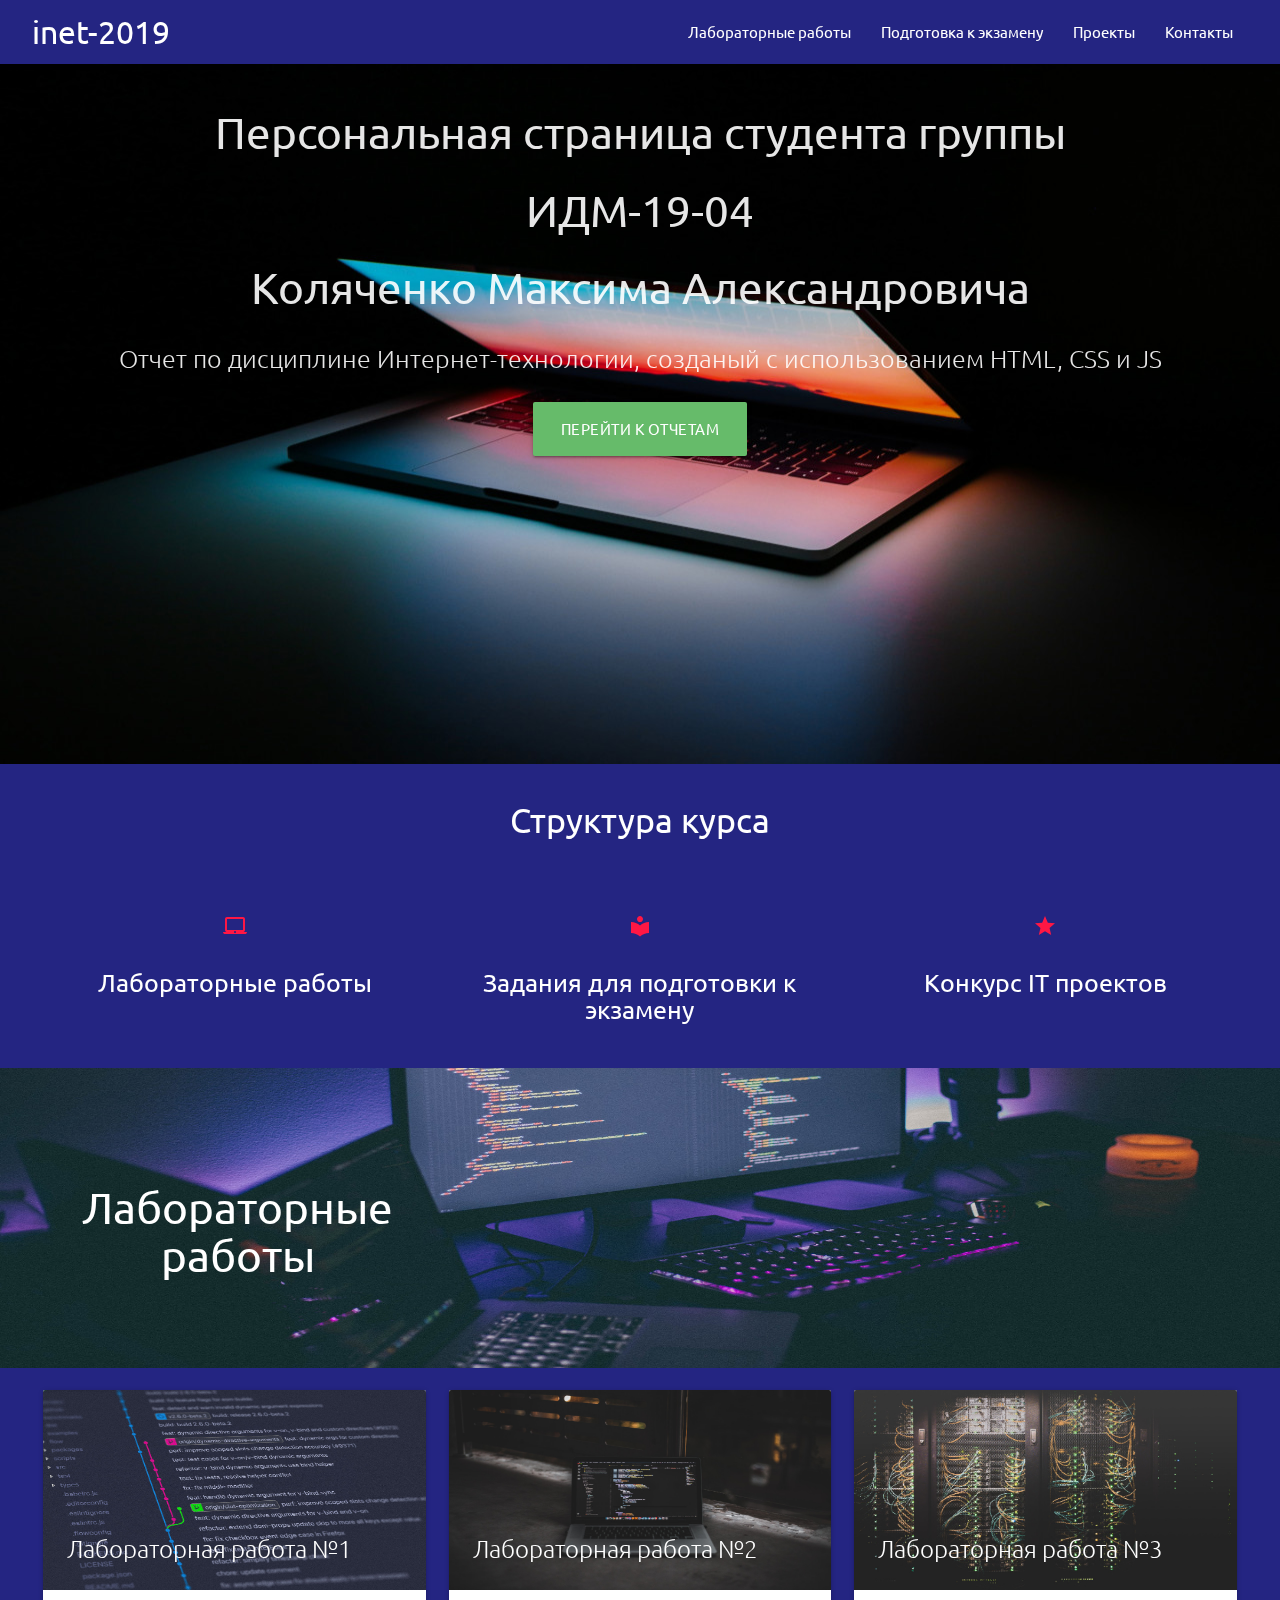
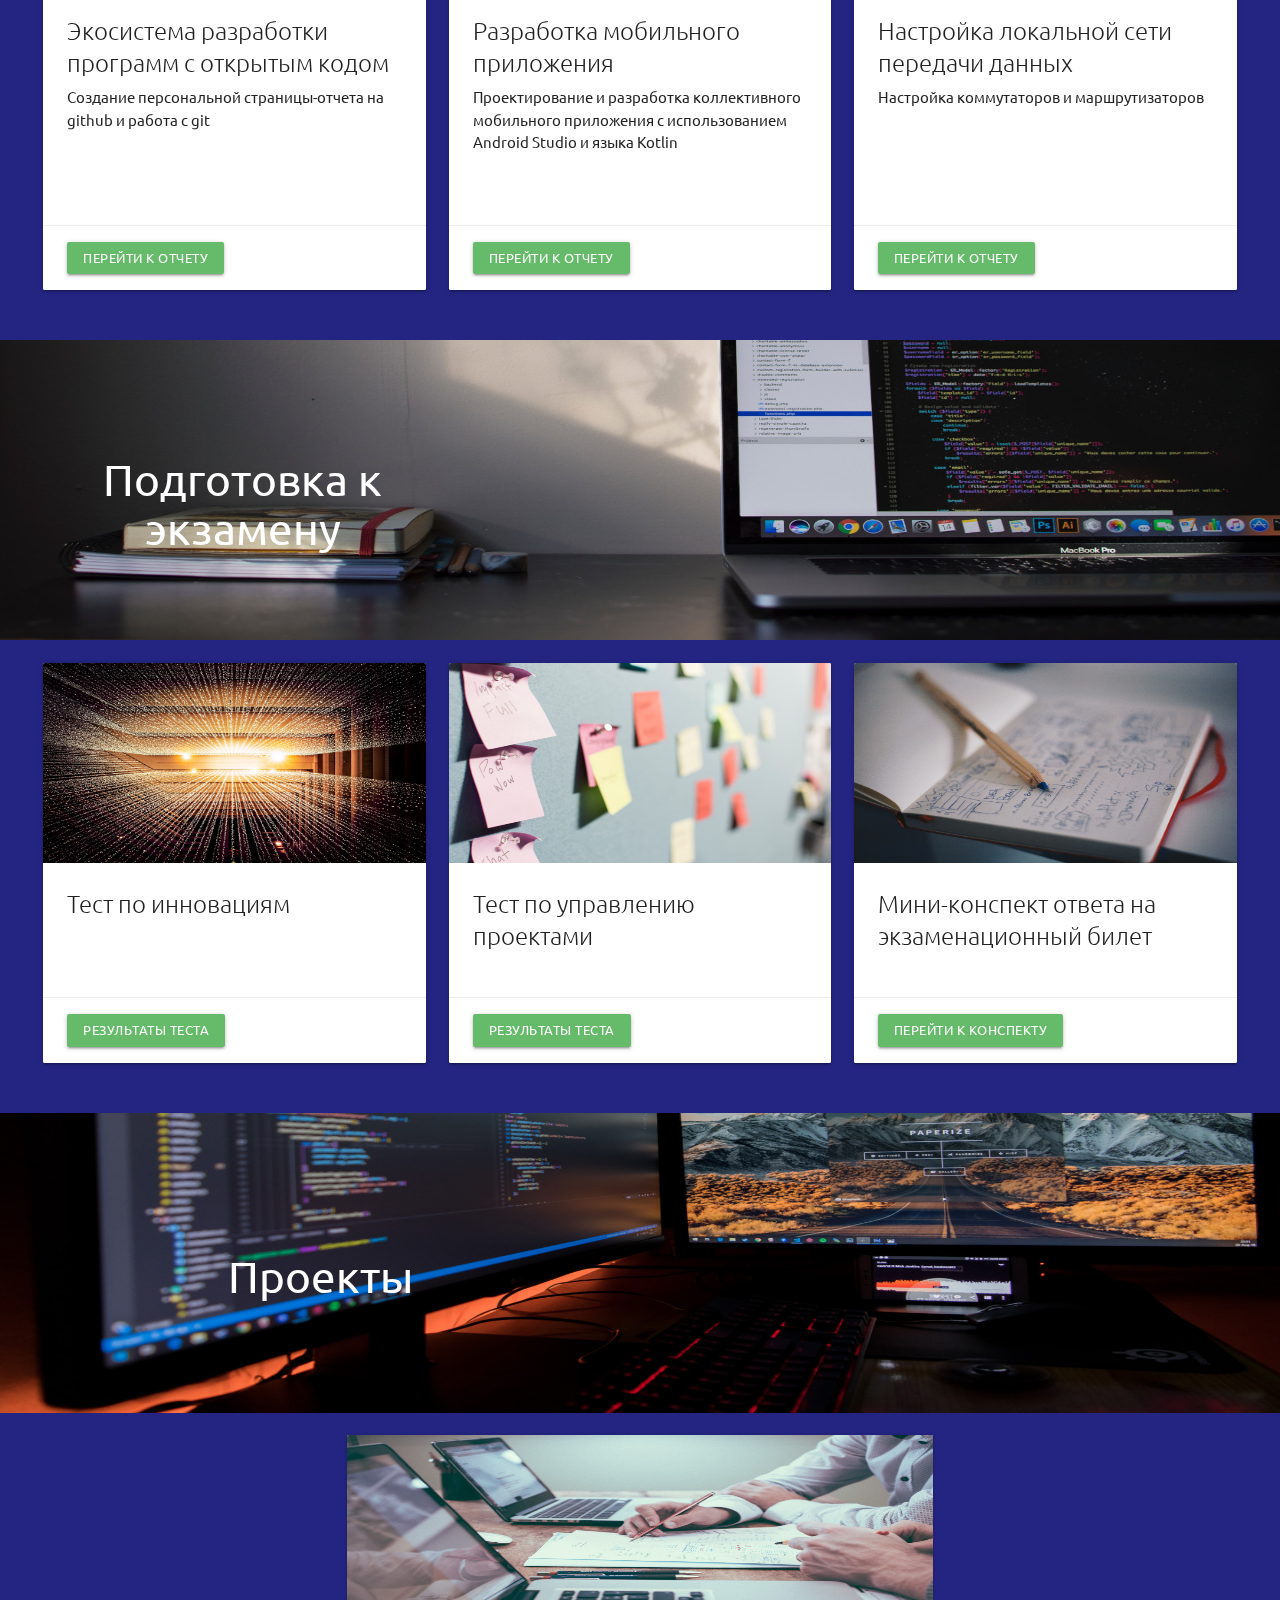
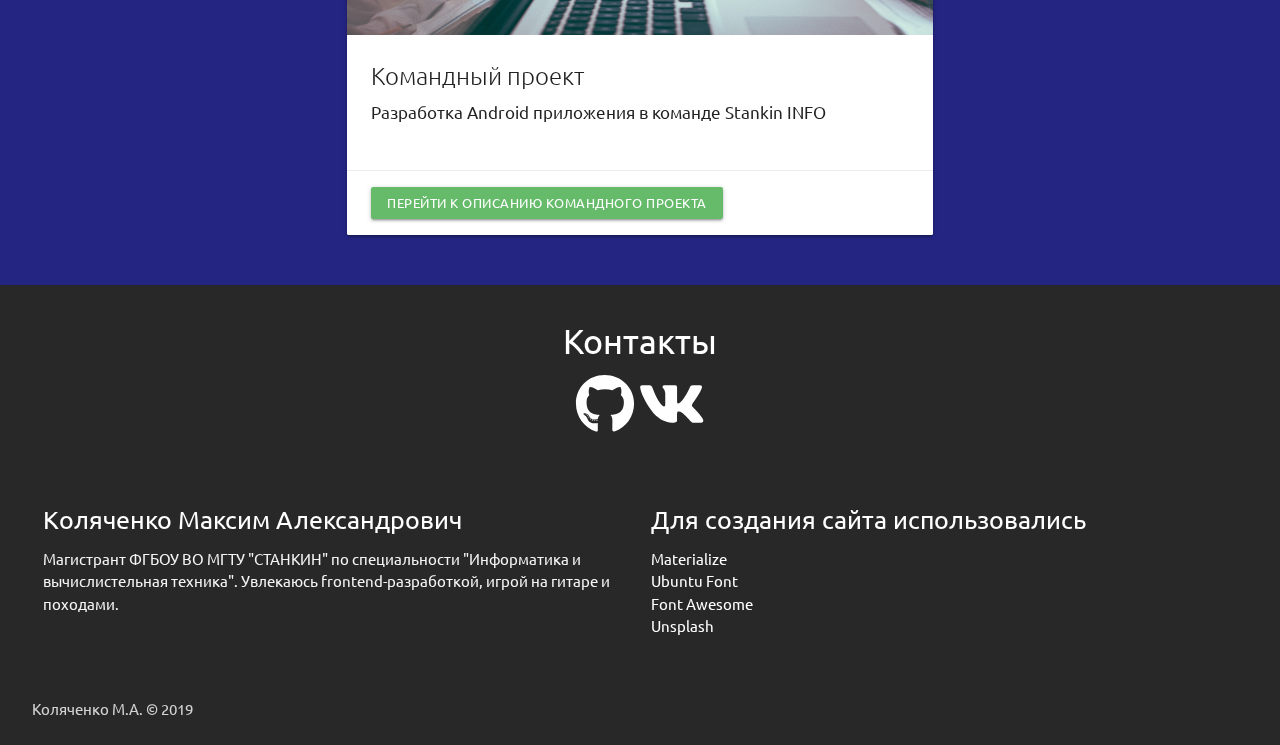
<file: index.html>
<!DOCTYPE html>
<html>

<head>
    <!--Импорт Google иконок-->
    <link href="https://fonts.googleapis.com/icon?family=Material+Icons" rel="stylesheet">

    <!--Импорт шрифта Ubuntu из каталога Google-->
    <link href="https://fonts.googleapis.com/css?family=Ubuntu&display=swap" rel="stylesheet">

    <!--Импорт materialize.css-->
    <link type="text/css" rel="stylesheet" href="css/materialize.min.css" media="screen,projection" />

    <!--Импорт стилей css-->
    <link type="text/css" rel="stylesheet" href="css/style.css" media="screen,projection" />

    <!--Информация для браузера об оптимизации для мобильных устройств-->
    <meta name="viewport" content="width=device-width, initial-scale=1.0" />

    <!--Заголовок страницы-->
    <title>inet 2019 Коляченко М.А.</title>
</head>

<body>
    <!--Десктопное меню-->
    <div id="home" class="navbar-fixed scrollspy">
        <nav class="toolbar">
            <div class="container">
                <div class="nav-wrapper">
                    <a href="#home" class="brand-logo">inet-2019</a>
                    <a href="#" data-target="mobile-demo" class="sidenav-trigger"><i class="material-icons">menu</i></a>
                    <ul class="right hide-on-med-and-down">
                        <li>
                            <a href="#labs">Лабораторные работы</a>
                        </li>
                        <li>
                            <a href="#exam">Подготовка к экзамену</a>
                        </li>
                        <li>
                            <a href="#projects">Проекты</a>
                        </li>
                        <li>
                            <a href="#contact">Контакты</a>
                        </li>
                    </ul>
                </div>
            </div>
        </nav>
    </div>

    <!--Мобильное меню-->
    <ul class="sidenav sidenav-close" id="mobile-demo">
        <li>
            <a href="#labs">Лабораторные работы</a>
        </li>
        <li>
            <a href="#exam">Подготовка к экзамену</a>
        </li>
        <li>
            <a href="#projects">Проекты</a>
        </li>
        <li>
            <a href="#contact">Контакты</a>
        </li>
    </ul>

    <!--Баннер-->
    <div class="parallax-container banner">
        <div class="section no-pad-bot">
            <div class="container">
                <br><br>
                <h3 class="header center">Персональная страница студента группы</h3>
                <h3 class="header center">ИДМ-19-04
                <h3 class="header center">Коляченко Максима Александровича</h3>
                <div class="row center">
                    <h5 class="header col s12 light">Отчет по дисциплине Интернет-технологии, созданый с
                        использованием HTML, CSS и JS
                    </h5>
                </div>
                <div class="row center">
                    <a href="#labs" class="btn-large waves-effect waves-light green lighten-1">Перейти к отчетам</a>
                </div>
                <br><br>
            </div>
        </div>
        <div class="parallax"><img src="images/banner.jpg" alt=""></div>
    </div>

    <!--Структура курса-->
    <div class="container">
        <div class="section labels">
            <div class="row">
                <h4 class="center">Структура курса</h4>
                <div class="col s12 m4">
                    <div class="icon-block">
                        <h2 class="center icons"><i class="material-icons">laptop_mac</i></h2>
                        <h5 class="center">Лабораторные работы</h5>
                    </div>
                </div>
                <div class="col s12 m4">
                    <div class="icon-block">
                        <h2 class="center icons"><i class="material-icons">local_library</i></h2>
                        <h5 class="center">Задания для подготовки к экзамену</h5>
                    </div>
                </div>
                <div class="col s12 m4">
                    <div class="icon-block">
                        <h2 class="center icons"><i class="material-icons">grade</i></h2>
                        <h5 class="center">Конкурс IT проектов</h5>
                    </div>
                </div>
            </div>

        </div>
    </div>

    <!--Заголовок лабораторных работ-->
    <div class="parallax-container labs valign-wrapper">
        <div class="section no-pad-bot">
            <div class="container">
                <h3 class="header center">Лабораторные работы</h3>
            </div>
        </div>
        <div class="parallax"><img src="images/labs.jpg" alt="Лабораторные работы"></div>
    </div>

    <!--Лабораторные работы-->
    <div id="labs" class="section scrollspy">
        <div class="container">
            <div class="row">
                <div class="col s12 m4">
                    <div class="card large">
                        <div class="card-image">
                            <img class="lab-card-image" src="images/lab1.jpg" alt="">
                            <span class="card-title">Лабораторная работа №1</span>
                        </div>
                        <div class="card-content">
                            <span class="card-title">Экосистема разработки программ с открытым кодом</span>
                            <p>Создание персональной страницы-отчета на github и работа с git
                            </p>
                        </div>
                        <div class="card-action">
                            <a href="lab1.html" class="btn-small waves-effect waves-light green lighten-1">Перейти к
                                отчету</a>
                        </div>
                    </div>
                </div>
                <div class="col s12 m4">
                    <div class="card large">
                        <div class="card-image">
                            <img class="lab-card-image" src="images/lab2.jpg" alt="">
                            <span class="card-title">Лабораторная работа №2</span>
                        </div>
                        <div class="card-content">
                            <span class="card-title">Разработка мобильного приложения</span>
                            <p>Проектирование и разработка коллективного мобильного приложения с
                                использованием Android Studio и языка Kotlin
                            </p>
                        </div>
                        <div class="card-action">
                            <a href="lab2.html" class="btn-small waves-effect waves-light green lighten-1">Перейти к отчету</a>
                        </div>
                    </div>
                </div>
                <div class="col s12 m4">
                    <div class="card large">
                        <div class="card-image">
                            <img class="lab-card-image" src="images/lab3.jpg" alt="">
                            <span class="card-title">Лабораторная работа №3</span>
                        </div>
                        <div class="card-content">
                            <span class="card-title">Настройка локальной сети передачи данных</span>
                            <p>Настройка коммутаторов и маршрутизаторов
                            </p>
                        </div>
                        <div class="card-action">
                            <a href="lab3.html" class="btn-small waves-effect waves-light green lighten-1">Перейти к отчету</a>
                        </div>
                    </div>
                </div>

            </div>
        </div>
    </div>

    <!--Заголовок подготовки к экзамену-->
    <div class="parallax-container exam valign-wrapper">
        <div class="section no-pad-bot">
            <div class="container">
                <h3 class="header center">Подготовка к экзамену</h3>
            </div>
        </div>
        <div class="parallax"><img src="images/exam.jpg" alt="Unsplashed background img 3"></div>
    </div>

    <!--Подготовка к экзамену-->
    <div id="exam" class="section scrollspy">
        <div class="container">
            <div class="row">
                <div class="col s12 m4">
                    <div class="card medium">
                        <div class="card-image">
                            <img class="lab-card-image" src="images/innovations.jpg" alt="">
                        </div>
                        <div class="card-content">
                            <span class="card-title">Тест по инновациям</span>
                        </div>
                        <div class="card-action">
                            <a href="#!" class="btn-small waves-effect waves-light green lighten-1">Результаты теста</a>
                        </div>
                    </div>
                </div>
                <div class="col s12 m4">
                    <div class="card medium">
                        <div class="card-image">
                            <img class="lab-card-image" src="images/projectsmanagement.jpg" alt="">
                        </div>
                        <div class="card-content">
                            <span class="card-title">Тест по управлению проектами</span>
                        </div>
                        <div class="card-action">
                            <a href="#!" class="btn-small waves-effect waves-light green lighten-1">Результаты теста</a>
                        </div>
                    </div>
                </div>
                <div class="col s12 m4">
                    <div class="card medium">
                        <div class="card-image">
                            <img class="lab-card-image" src="images/abstract.jpg" alt="">
                        </div>
                        <div class="card-content">
                            <span class="card-title">Мини-конспект ответа на экзаменационный билет</span>
                        </div>
                        <div class="card-action">
                            <a href="#!" class="btn-small waves-effect waves-light green lighten-1">Перейти к
                                конспекту</a>
                        </div>
                    </div>
                </div>

            </div>

        </div>
    </div>

    <!--Заголовок проектов-->
    <div class="parallax-container exam valign-wrapper">
        <div class="section no-pad-bot projects-title">
            <div class="container">
                <h3 class="header center">Проекты</h3>
            </div>
        </div>
        <div class="parallax"><img src="images/projects.jpg" alt=""></div>
    </div>

    <!--Проекты-->
    <div id="projects" class="section scrollspy">
        <div class="container">
            <div class="row">
                <div class="col s12 m3"></div>
                <div class="col s12 m6">
                    <div class="card medium">
                        <div class="card-image">
                            <img class="lab-card-image" src="images/contest.jpg" alt="">
                        </div>
                        <div class="card-content">
                            <span class="card-title">Командный проект</span>
                            <h6>Разработка Android приложения в команде Stankin INFO</h6>
                        </div>
                        <div class="card-action">
                            <a href="teamproject.html"
                                class="btn-small waves-effect waves-light green lighten-1">Перейти к описанию командного
                                проекта</a>
                        </div>
                    </div>
                </div>
                <div class="col s12 m3"></div>
            </div>
        </div>
    </div>

    <!--Контакты-->
    <div id="contact" class="section contacts section-follow center scrollspy">
        <div class="container">
            <div class="row">
                <div class="col s12">
                    <h4>Контакты</h4>
                    <a href="https://github.com/mkolya31" target="_blank" class="white-text">
                        <i class="fab fa-github fa-4x"></i>
                    </a>
                    <a href="https://vk.com/colyachenko" target="_blank" class="white-text">
                        <i class="fab fa-vk fa-4x"></i>
                    </a>
                </div>
            </div>
        </div>
    </div>

    <!--Футер-->
    <footer class="page-footer contacts">
        <div class="container">
            <div class="row">
                <div class="col l6 s12">
                    <h5 class="white-text">Коляченко Максим Александрович</h5>
                    <p class="grey-text text-lighten-4">Магистрант ФГБОУ ВО МГТУ "СТАНКИН" по специальности "Информатика
                        и вычислистельная техника". Увлекаюсь frontend-разработкой, игрой на гитаре и походами.</p>


                </div>
                <div class="col l6 s12">
                    <h5 class="white-text">Для создания сайта использовались</h5>
                    <ul>
                        <li><a class="white-text" href="https://materializecss.com" target="_blank">Materialize</a></li>
                        <li><a class="white-text" href="https://fonts.google.com/specimen/Ubuntu" target="_blank">Ubuntu
                                Font</a></li>
                        <li><a class="white-text" href="https://fontawesome.com" target="_blank">Font Awesome</a></li>
                        <li><a class="white-text" href="https://unsplash.com" target="_blank">Unsplash</a></li>
                    </ul>
                </div>
            </div>
        </div>
        <div class="footer-copyright">
            <div class="container">
                <p>Коляченко М.А. &copy; 2019</p>
            </div>
        </div>
    </footer>

    <!--Инициализация JavaScript в конце для оптимизации загрузки-->
    <script type="text/javascript" src="js/materialize.min.js"></script>
    <script type="text/javascript" src="js/main.js"></script>
    <script type="text/javascript" src="js/fontawesome.all.min.js"></script>
</body>

</html>
</file>
<file: css/style.css>
.toolbar{
    background-color: #242582;
}

h1, h2, h3, h4, h5, h6, p, a {
    font-family: 'Ubuntu', sans-serif;
}

body{
    background-color: #242582;
}
  
@media only screen and (max-width : 499px) {
  .parallax img {
    max-height: 130%;
  }
}
  
@media only screen and (min-width: 500px) {
  .parallax img {
    max-height: 170%;
  }
}

.icons {
    color: #ff1744;
}

.labels {
    color: white
}

.banner {
    min-height: 700px;
    line-height: 0;
    height: auto;
    color: rgba(255,255,255,.9);
}

.labs {
    min-height: 300px;
    line-height: 0;
    height: auto;
    color: white
}

.exam {
    min-height: 300px;
    line-height: 0;
    height: auto;
    color: white
}

.lab-card-image {
    min-height: 200px;
    max-height: 200px;
}

.container {
  margin: 0 auto;
  max-width: 1280px;
  width: 95%;
}

@media only screen and (min-width: 601px) {
  .container {
    width: 95%;
  }
}

@media only screen and (min-width: 993px) {
  .container {
    width: 95%;
  }
}

.projects-title {
  width: 50%;
}

.contacts {
    background: #282828;
    color: white;
}
</file>
